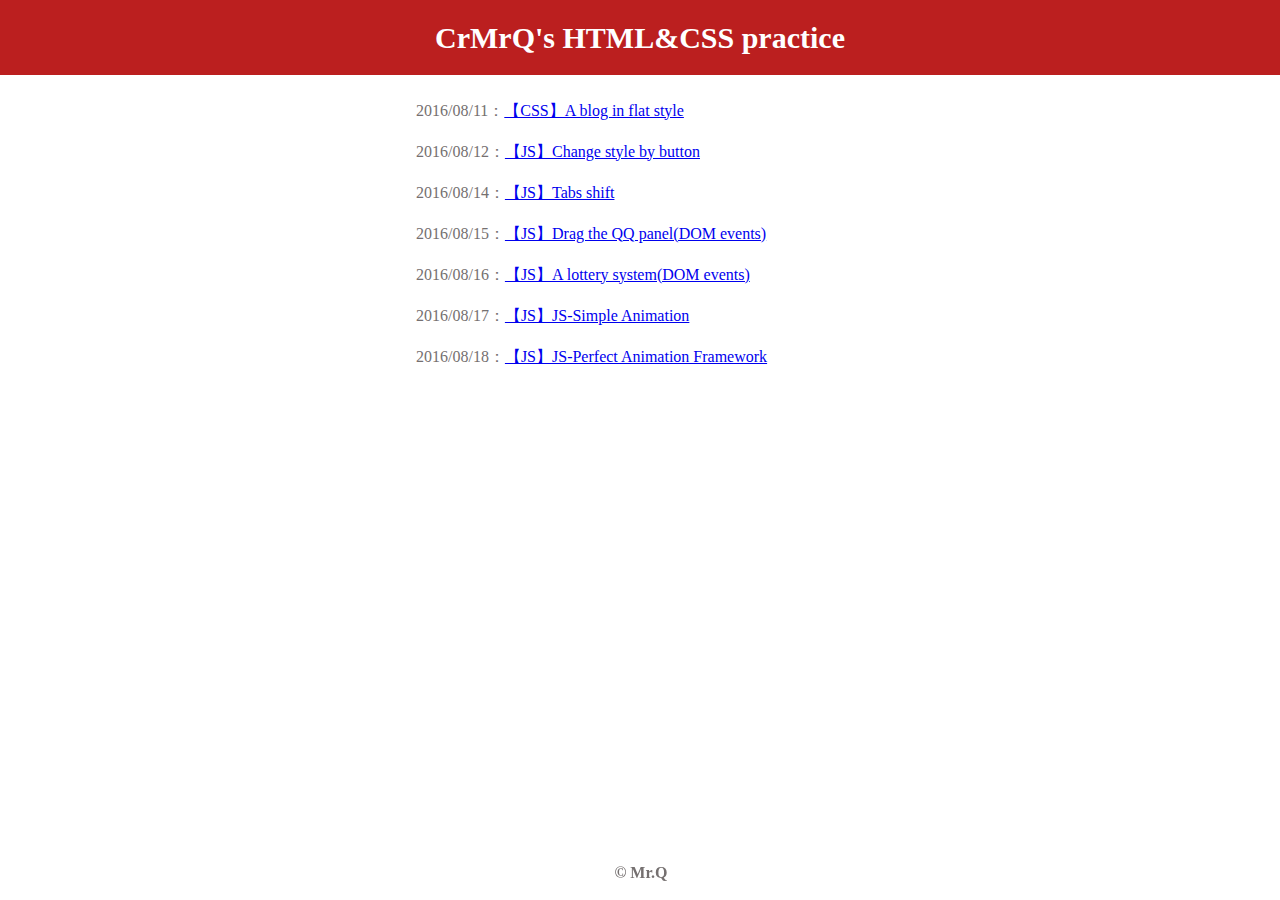
<file: index.html>
<!DOCTYPE html>
<html>
<head>
	<meta charset="UTF-8">
	<title>CrMrQ's HTML&CSS practice</title>
	<style type="text/css">
		*{
			padding: 0;
			margin: 0;
			font-family: "Microsoft Yahei";
		}

		header{
			text-align: center;
		    font-size: 30px;
		    color: #fff;
		    line-height: 2.5em;
		    font-weight: 600;
		    background: #bb1f1f;
		}

		#list{
			width: 35%;
			margin: 2% auto;
			overflow: hidden;
		}

		#list ul{
			list-style: none;
		}

		#list ul li{
			padding-bottom: 20px;
			color: #757070;
			text-align: left;
		}

		footer{
			position: fixed;
		    bottom: 2%;
		    left: 48%;
		    color: #757070;
		    font-weight: 700;
		}
	</style>
</head>
<body>
<header>CrMrQ's HTML&CSS practice</header>
<div id="list">
	<ul>
		<li>2016/08/11：<a href="blog_flat">【CSS】A blog in flat style</a></li>
		<li>2016/08/12：<a href="JS_ReSimpleTest">【JS】Change style by button</a></li>
		<li>2016/08/14：<a href="JS-Tabs-Shift">【JS】Tabs shift</a></li>
		<li>2016/08/15：<a href="DOM-MouseEvent-QQ-Panel-Drag">【JS】Drag the QQ panel(DOM events)</a></li>
		<li>2016/08/16：<a href="DOM-KeyboardEvnet-Lottery-System">【JS】A lottery system(DOM events)</a></li>
		<li>2016/08/17：<a href="JS-Animation">【JS】JS-Simple Animation</a></li>
		<li>2016/08/18：<a href="JS-Multi-Perfect-Animation">【JS】JS-Perfect Animation Framework</a></li>
	</ul>
</div>
<footer>&copy Mr.Q</footer>	
</body>
</html>
</file>
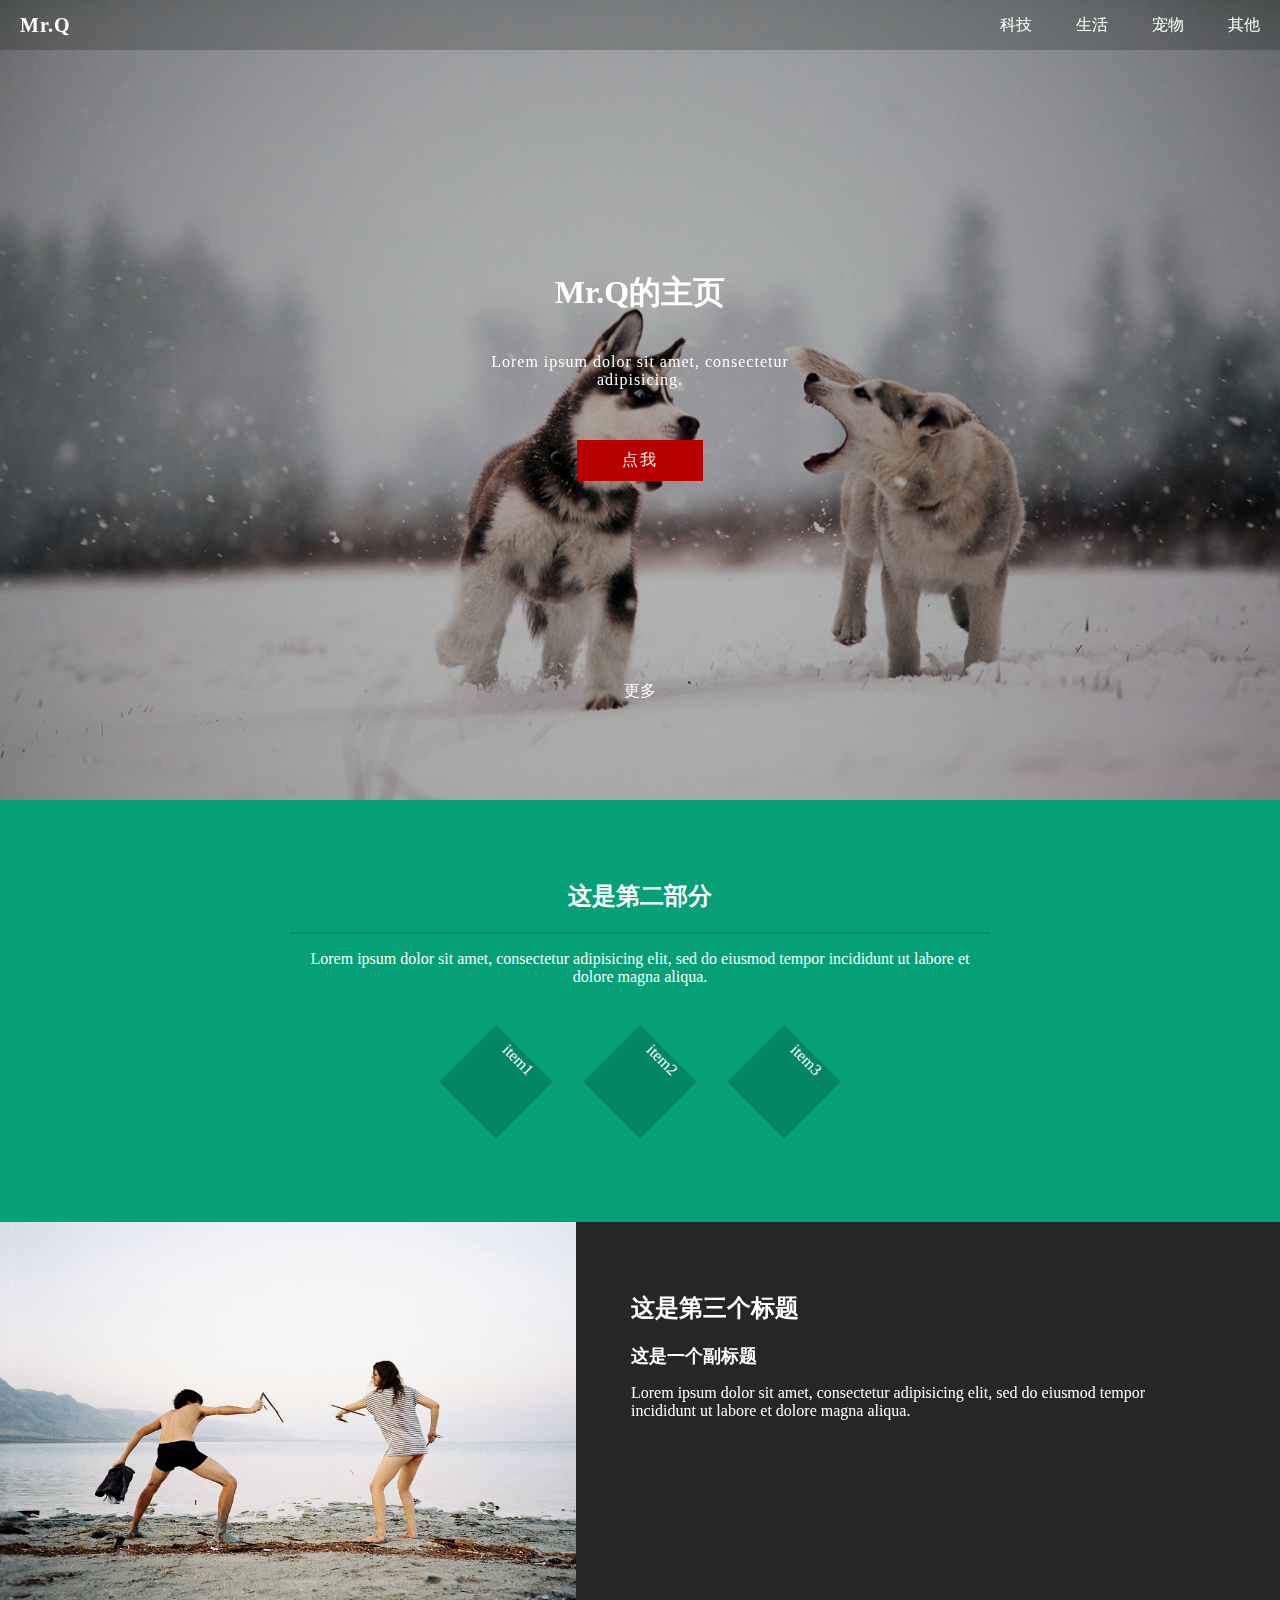
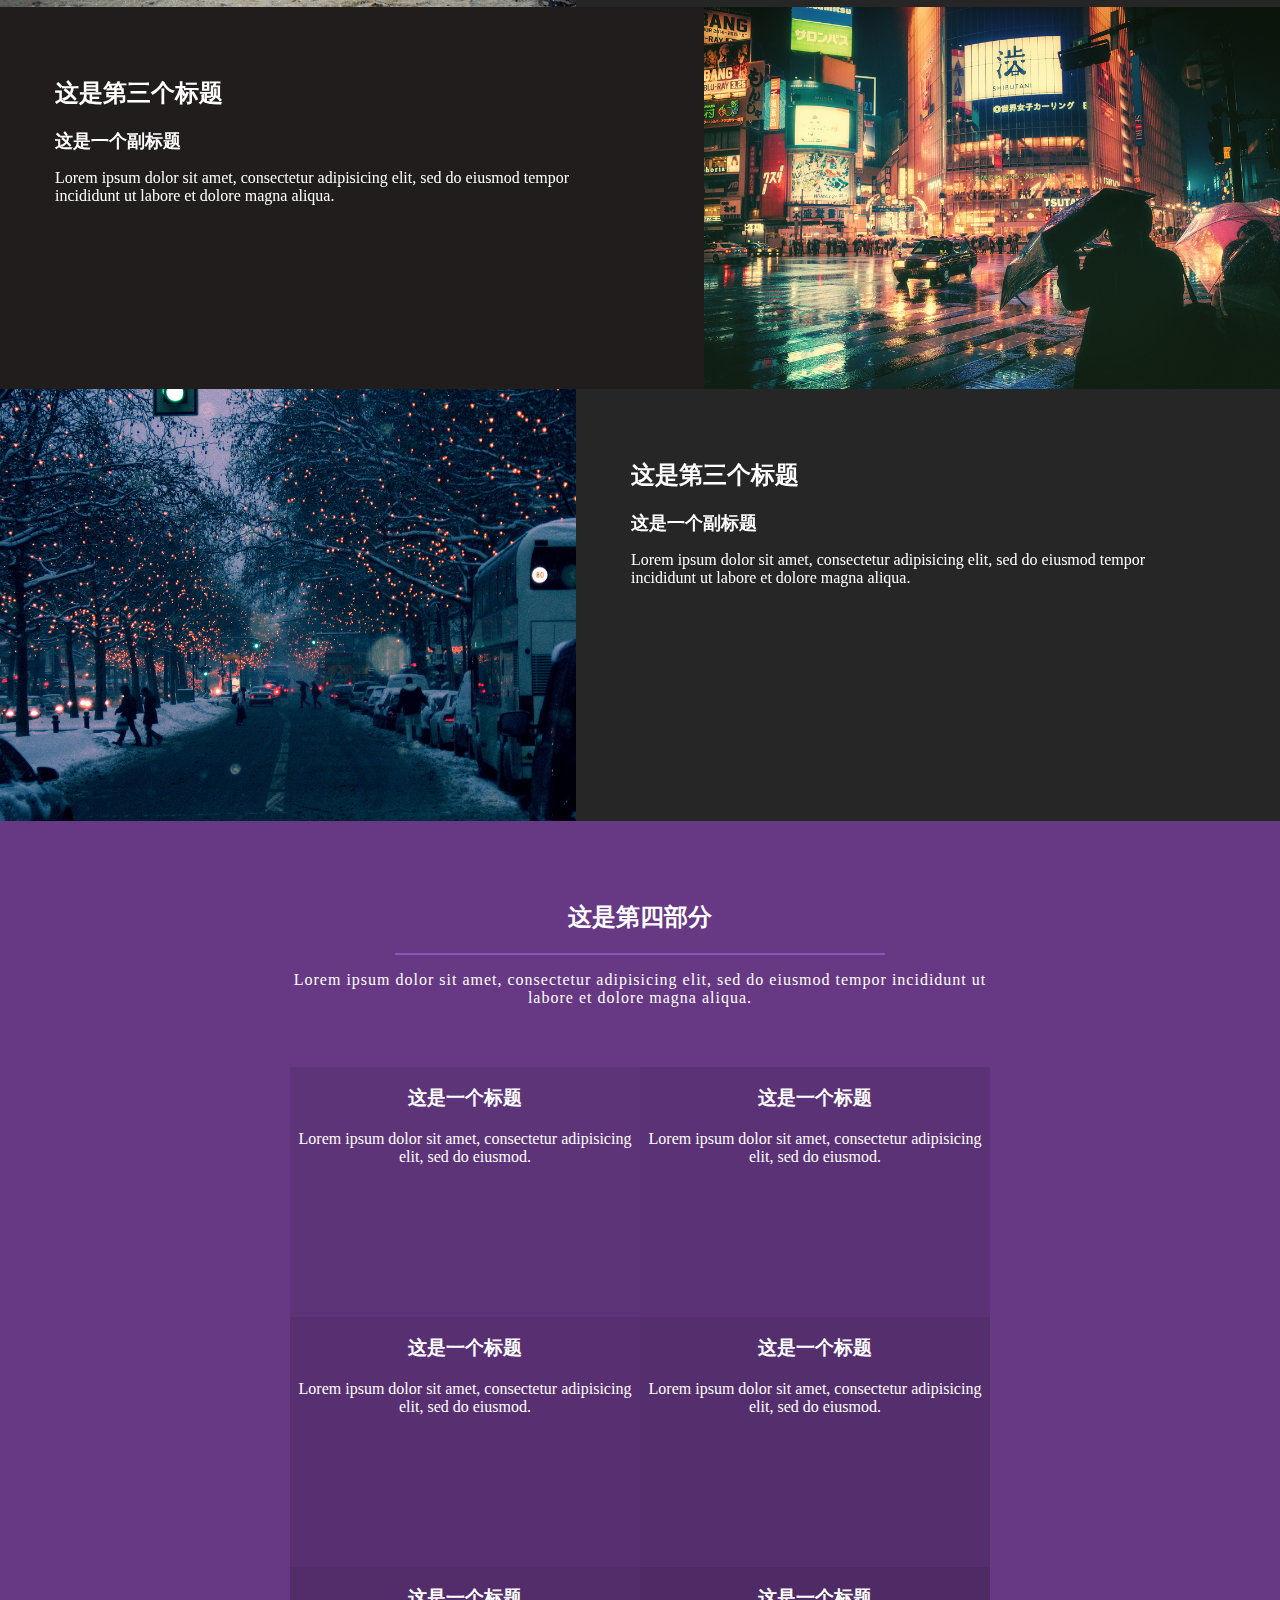
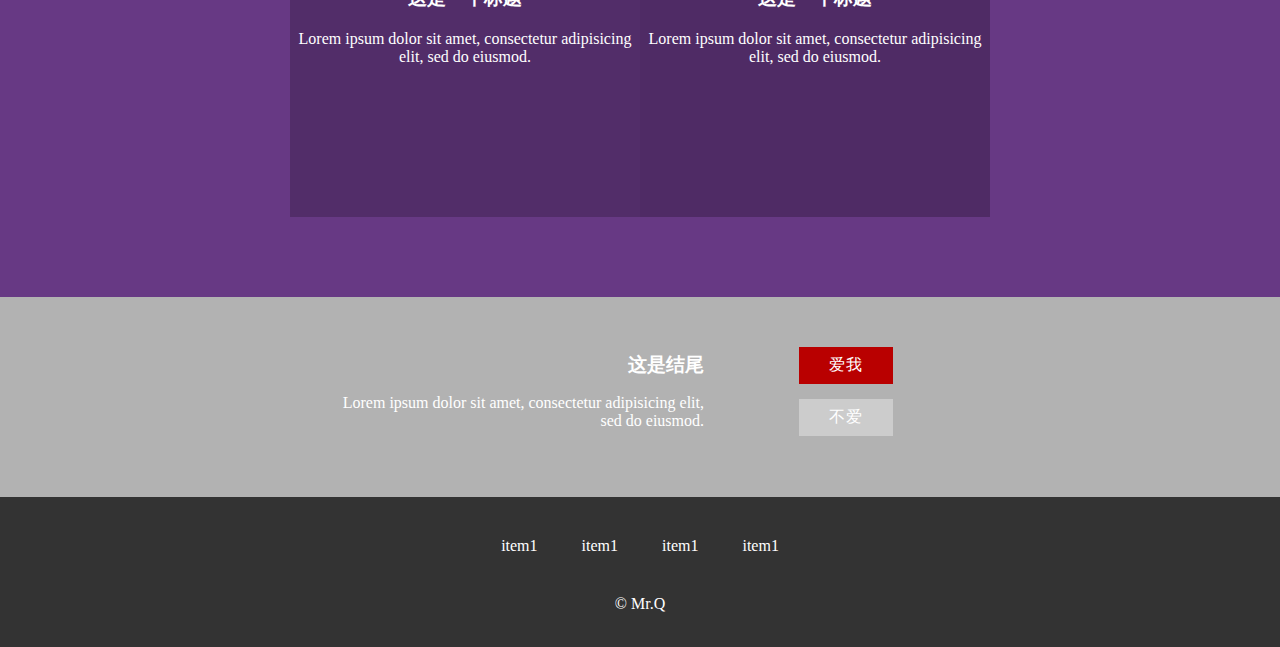
<file: blog_flat/index.html>
<!DOCTYPE html>
<html>
<head>
	<meta http-equiv="content-type" content="text/html; charset=utf-8">
	<title></title>
	<link rel="stylesheet" type="text/css" href="normalize.css">
	<link rel="stylesheet" type="text/css" href="Blog.css">
</head>
<body>
	<div class="main">
		<header> <!--页头开始-->
			<nav>
				<div class="logo"><a href="#">Mr.Q</a></div>
				<ul>
					<li><a href="#">科技</a></li>
					<li><a href="#">生活</a></li>
					<li><a href="#">宠物</a></li>
					<li><a href="#">其他</a></li>
				</ul>
			</nav>
			<div id="banner">
				<div class="inner">
					<h1>Mr.Q的主页</h1>
					<p class="inner-text">Lorem ipsum dolor sit amet, consectetur adipisicing.</p>
					<button>点我</button>
					<div class="get-more">
						更多
					</div>
				</div>
			</div>
		</header> <!--页头结束-->

		<div> <!--正文开始-->
			<section id="green">
				<div class="wrap">
					<div class="green-inner">
						<h2>这是第二部分</h2>
						<div class="hr"></div>
						<p>Lorem ipsum dolor sit amet, consectetur adipisicing elit, sed do eiusmod
						tempor incididunt ut labore et dolore magna aliqua.</p>
					</div>
					<div>
						<span class="green-icon">item1</span>
						<span class="green-icon">item2</span>
						<span class="green-icon">item3</span>
					</div>
				</div>
			</section>
			<section id="gray">
				<div class="article-pre">
					<div class="article-img">
						<img src="pic01.jpg" alt="">
					</div>
					<div class="article-text">
						<h2>这是第三个标题</h2>
						<div class="article-sub">这是一个副标题</div>
						<p>Lorem ipsum dolor sit amet, consectetur adipisicing elit, sed do eiusmod
						tempor incididunt ut labore et dolore magna aliqua.</p>
					</div>
				</div>
				<div class="article-pre">
					<div class="article-text">
						<h2>这是第三个标题</h2>
						<div class="article-sub">这是一个副标题</div>
						<p>Lorem ipsum dolor sit amet, consectetur adipisicing elit, sed do eiusmod
						tempor incididunt ut labore et dolore magna aliqua.</p>
					</div>
					<div class="article-img">
						<img src="pic02.jpg" alt="">
					</div>
				</div>
				<div class="article-pre">
					<div class="article-img">
						<img src="pic03.jpg" alt="">
					</div>
					<div class="article-text">
						<h2>这是第三个标题</h2>
						<div class="article-sub">这是一个副标题</div>
						<p>Lorem ipsum dolor sit amet, consectetur adipisicing elit, sed do eiusmod
						tempor incididunt ut labore et dolore magna aliqua.</p>
					</div>
				</div>
			</section>
			<section id="purple">
				<div class="pur-wrap">
					<div class="pur-article">
						<h2>这是第四部分</h2>
						<div class="hr"></div>
						<p>Lorem ipsum dolor sit amet, consectetur adipisicing elit, sed do eiusmod
						tempor incididunt ut labore et dolore magna aliqua.</p>
					</div>
					<div class="pur-card">
						<div class="card1">
							<h3>这是一个标题</h3>
							<p>Lorem ipsum dolor sit amet, consectetur adipisicing elit, sed do eiusmod.</p>
						</div>
						<div class="card2">
							<h3>这是一个标题</h3>
							<p>Lorem ipsum dolor sit amet, consectetur adipisicing elit, sed do eiusmod.</p>
						</div>
						<div class="card3">
							<h3>这是一个标题</h3>
							<p>Lorem ipsum dolor sit amet, consectetur adipisicing elit, sed do eiusmod.</p>
						</div>
						<div class="card4">
							<h3>这是一个标题</h3>
							<p>Lorem ipsum dolor sit amet, consectetur adipisicing elit, sed do eiusmod.</p>
						</div>
						<div class="card5">
							<h3>这是一个标题</h3>
							<p>Lorem ipsum dolor sit amet, consectetur adipisicing elit, sed do eiusmod.</p>
						</div>
						<div class="card6">
							<h3>这是一个标题</h3>
							<p>Lorem ipsum dolor sit amet, consectetur adipisicing elit, sed do eiusmod.</p>
						</div>
					</div>
				</div>
			</section>	
		</div> <!--正文结束-->

		<footer> <!--页脚开始-->
			<div class="other">
				<div class="other-inner">
					<h3>这是结尾</h3>
					<p>Lorem ipsum dolor sit amet, consectetur adipisicing elit, sed do eiusmod.</p>
				</div>
				<div class="other-button">
					<button class="btn-love">爱我</button>
					<button class="btn-hate">不爱</button>	
				</div>
			</div>
			<div class="footer-share">
				<ul class="share">
					<li>item1</li>
					<li>item1</li>
					<li>item1</li>
					<li>item1</li>
				</ul>
				<div class="right">
					&copy Mr.Q
				</div>
			</div>
		</footer> <!--页脚结束-->
	</div>
</body>
</html>
</file>
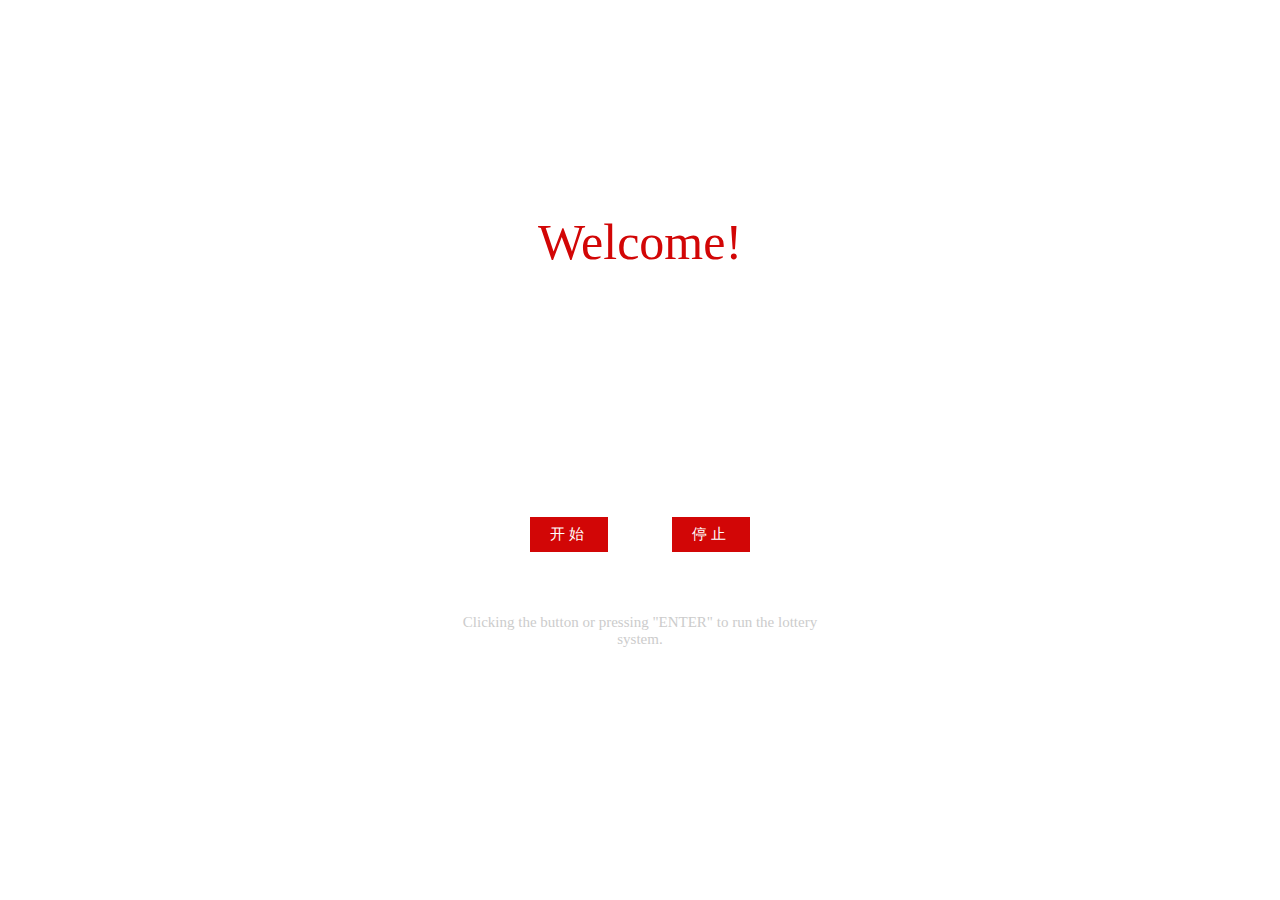
<file: DOM-KeyboardEvnet-Lottery-System/index.html>
<!DOCTYPE html>
<html>
<head>
	<meta charset="UTF-8">
	<title>KeyboardEvent(Lottery System)</title>
	<link rel="stylesheet" type="text/css" href="Lottery System.css">
	<script type="text/javascript" src="Lottery System.js"></script>
</head>
<body>
<div id="title">Welcome!</div>
<div id="btn">
	<button id="start">开始</button>
	<button id="stop">停止</button>
</div>
<div id="other">Clicking the button or pressing "ENTER" to run the lottery system.</div>
</body>
</html>
</file>
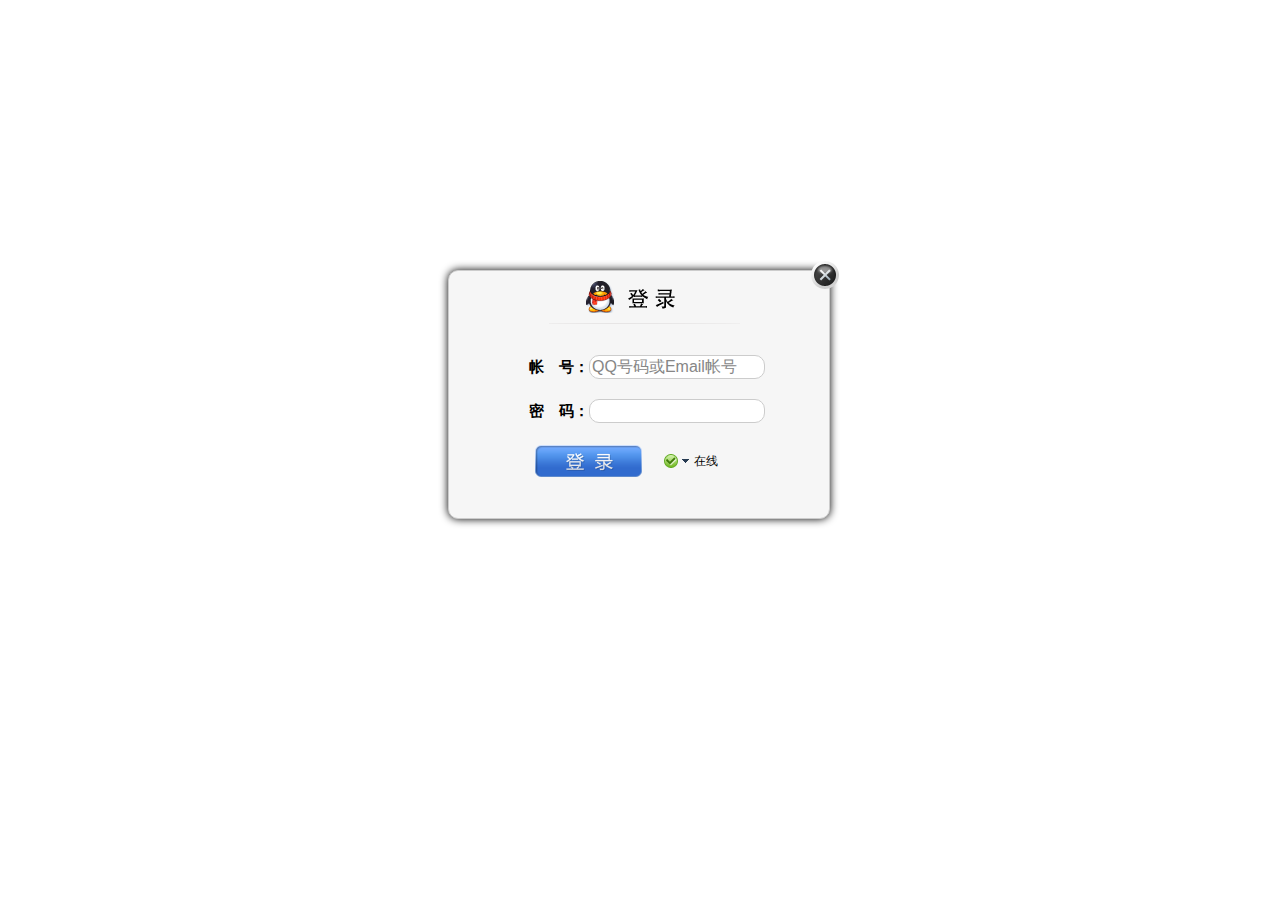
<file: DOM-MouseEvent-QQ-Panel-Drag/index.html>
<!DOCTYPE html>
<html xmlns="http://www.w3.org/1999/xhtml">
<head>
    <title>QQ Panel Drag Effect</title>
    <link href="main.css" rel="stylesheet" />
    <script src="QQ Panel.js"></script>
</head>
<body>
    <div class="loginPanel" id="loginPanel">
         <div style="position: relative; z-index: 1;">
            <div class="ui_boxyClose" id="ui_boxyClose"></div>
        </div>
        <div class="login_logo_webqq"></div>
 

        <div class="inputs">
            <div class="sign-input"><span>



            帐　号：</span><span><input autocomplete="on" name="u" id="u" type="text" style="ime-mode: disabled" class="input01" tabindex="1" value="QQ号码或Email帐号" onFocus="if (value =='QQ号码或Email帐号'){value =''}" onBlur="if (value ==''){value='QQ号码或Email帐号';}" /></span></div>
            <div class="sign-input"><span>密　码：</span><span><input name="p" id="p" maxlength="16" type="password" class="input01" tabindex="2" /></span></div>
        </div>

        <div class="bottomDiv">
            <div class="btn" style="float: left"></div>
            <div>
                <div id="loginState" class="login-state-trigger login-state-trigger2 login-state" title="选择在线状态">
                    <div id="loginStateShow" class="login-state-show online">状态</div>
                    <div class="login-state-down">下</div>
                    <div class="login-state-txt" id="login2qq_state_txt">在线</div>
                   <ul id="loginStatePanel" class="statePanel login-state" style="display: none">
                    <li id="online" class="statePanel_li">
                        <div class="stateSelect_icon online"></div>
                        <div class="stateSelect_text">我在线上</div>
                    </li>
                    <li id="callme" class="statePanel_li">
                        <div class="stateSelect_icon callme"></div>
                        <div class="stateSelect_text">Q我吧</div>
                    </li>
                    <li id="away" class="statePanel_li">
                        <div class="stateSelect_icon away"></div>
                        <div class="stateSelect_text">离开</div>
                    </li>
                    <li id="busy" class="statePanel_li">
                        <div class="stateSelect_icon busy"></div>
                        <div class="stateSelect_text">忙碌</div>
                    </li>
                    <li id="silent" class="statePanel_li">
                        <div class="stateSelect_icon silent"></div>
                        <div class="stateSelect_text">请勿打扰</div>
                    </li>
                    <li id="hidden" class="statePanel_li">
                        <div class="stateSelect_icon hidden"></div>
                        <div class="stateSelect_text">隐身</div>
                    </li>
                </ul>
                </div>

            </div>


        </div>

    </div>


</body>
</html>
</file>
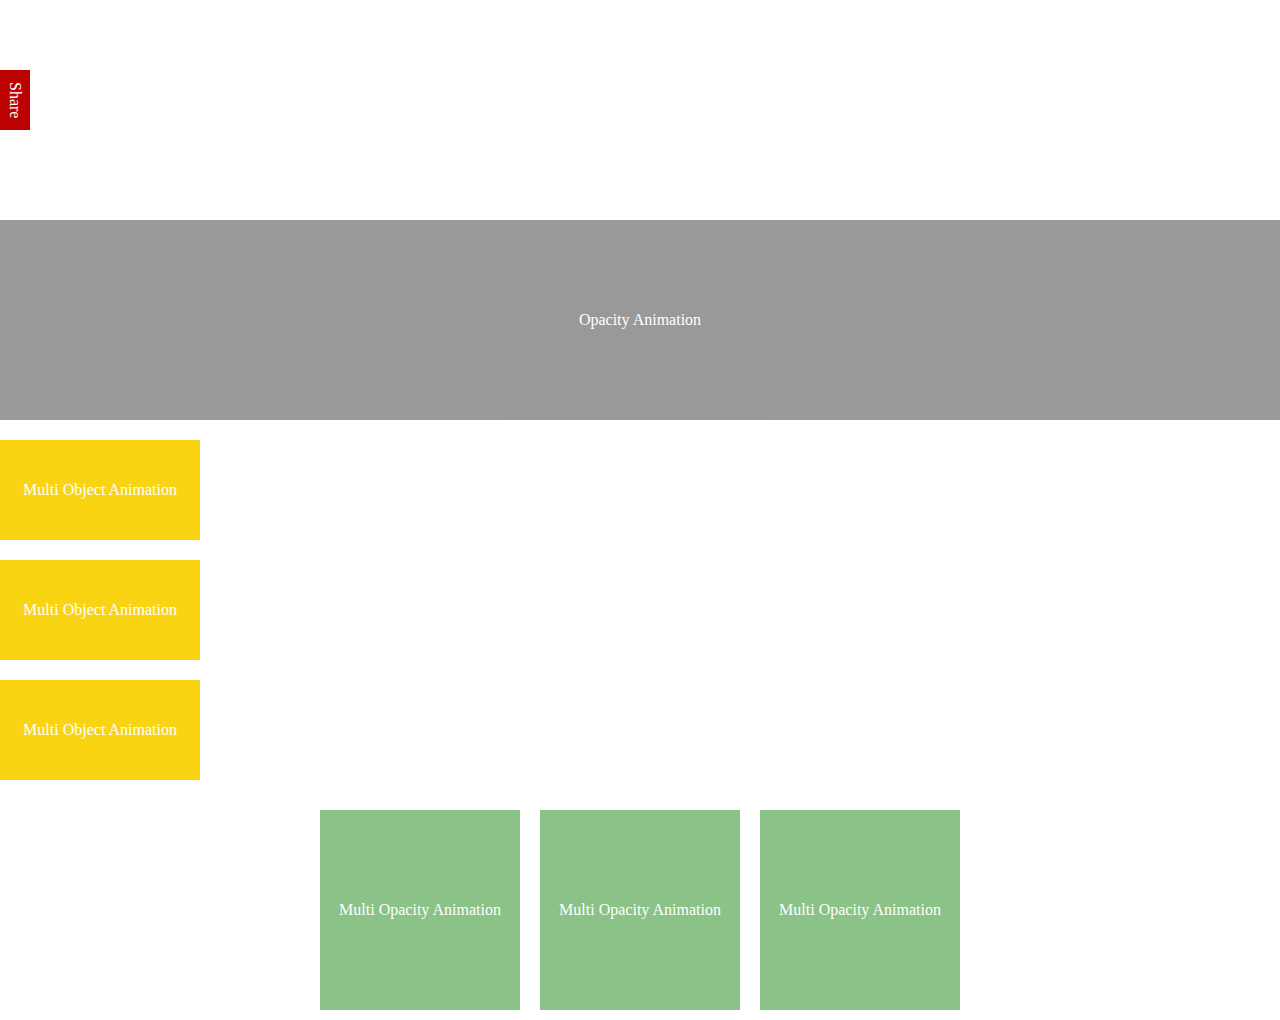
<file: JS-Animation/index.html>
<!DOCTYPE html>
<html>
<head>
	<meta charset="UTF-8">
	<title>JS Animation</title>
	<link rel="stylesheet" type="text/css" href="JS Animation.css">
</head>
<body>
	<div id="speed">
		Speed Animation
		<span id="share">Share</span>
	</div>
	<script type="text/javascript" src="JS Animation.js"></script>

	<div id="opacity">
		Opacity Animation
	</div>

	<div id="multi1" class="multiSpeed">Multi Object Animation</div>
	<div id="multi2" class="multiSpeed">Multi Object Animation</div>
	<div id="multi3" class="multiSpeed">Multi Object Animation</div>

	<div id="multiSquar">
		<div id="multiSquar1" class="multiOpacity">Multi Opacity Animation</div>
		<div id="multiSquar2" class="multiOpacity">Multi Opacity Animation</div>
		<div id="multiSquar3" class="multiOpacity">Multi Opacity Animation</div>
	</div>
</body>
</html>
</file>
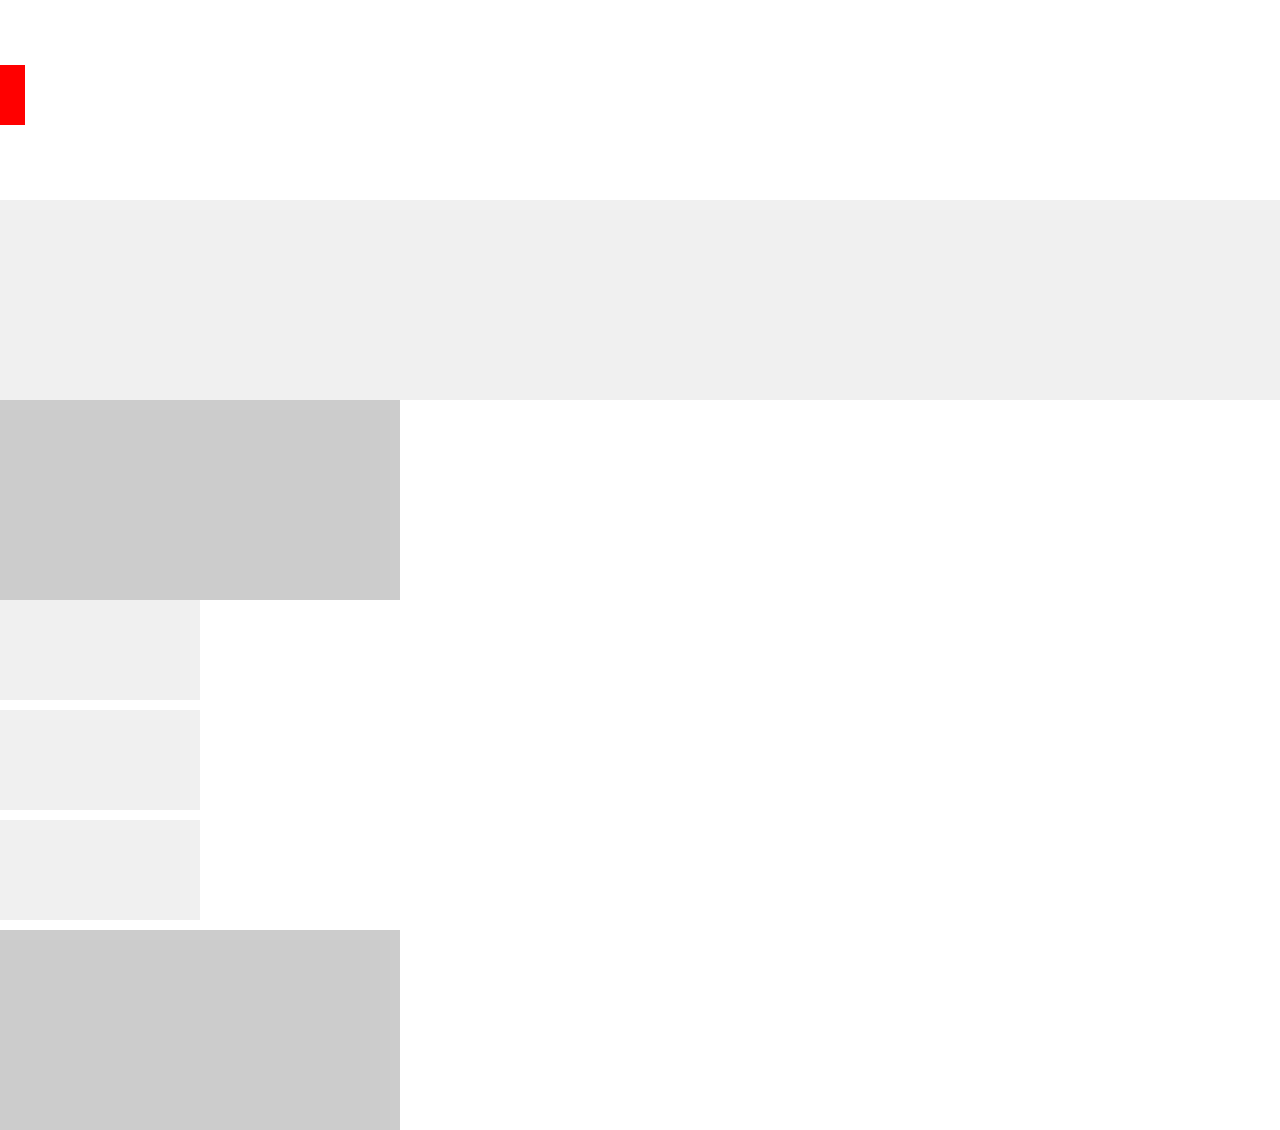
<file: JS-Multi-Perfect-Animation/index.html>
<!DOCTYPE html>
<html lang="en">
<head>
	<meta charset="UTF-8">
	<title>JS Multi Object Perfect Animation Framework</title>
	<link rel="stylesheet" type="text/css" href="JS Perfect Animation.css">
	<script type="text/javascript" src="JS Perfect Animation.js"></script>
	<script type="text/javascript" src="move.js"></script>
</head>
<body>
<div id="obj"><span id="share"></span></div>

<div id="opa"></div>

<div id="mul"></div>

<ul>
	<li></li>
	<li></li>
	<li></li>
</ul>

<div id="perfect"></div>

</body>
</html>
</file>
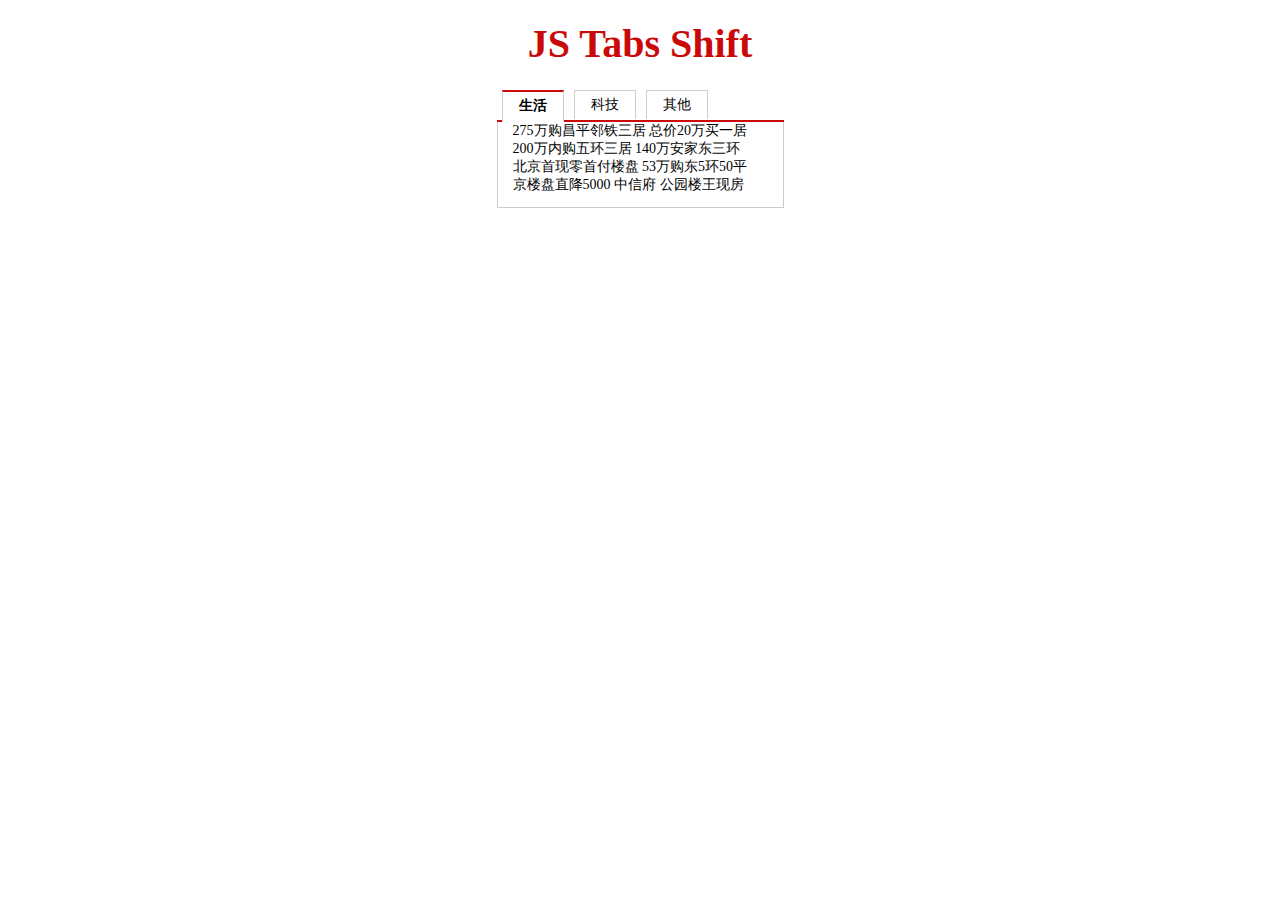
<file: JS-Tabs-Shift/index.html>
<!DOCTYPE html>
<html>
<head>
	<meta charset="UTF-8">
	<title>JS Tabs Shift</title>
	<!-- <link rel="stylesheet" type="text/css" href="normalize.css"> -->
	<link rel="stylesheet" type="text/css" href="JS Tabs Shift.css">
	<script src="JS Tabs Shift.js"></script>
</head>
<body>
<div id="title">
	<h1>JS Tabs Shift</h1>
</div>
<div id="Tabs">
	<ul id="ulist">
		<li class="on">生活</li>
		<li>科技</li>
		<li>其他</li>
	</ul>
	<div>
		275万购昌平邻铁三居 总价20万买一居<br />
        200万内购五环三居 140万安家东三环<br />
        北京首现零首付楼盘 53万购东5环50平<br />
        京楼盘直降5000 中信府 公园楼王现房<br />
	</div>
	<div class="hide">
		40平出租屋大改造 美少女的混搭小窝<br />
        经典清新简欧爱家 90平老房焕发新生<br />
        新中式的酷色温情 66平撞色活泼家居<br />
        瓷砖就像选好老婆 卫生间烟道的设计<br />
	</div>
	<div class="hide">
		通州豪华3居260万 二环稀缺2居250w甩<br />
        西3环通透2居290万 130万2居限量抢购<br />
        黄城根小学学区仅260万 121平70万抛!<br />
        独家别墅280万 苏州桥2居优惠价248万<br />
	</div>
</div>
</body>
</html>
</file>
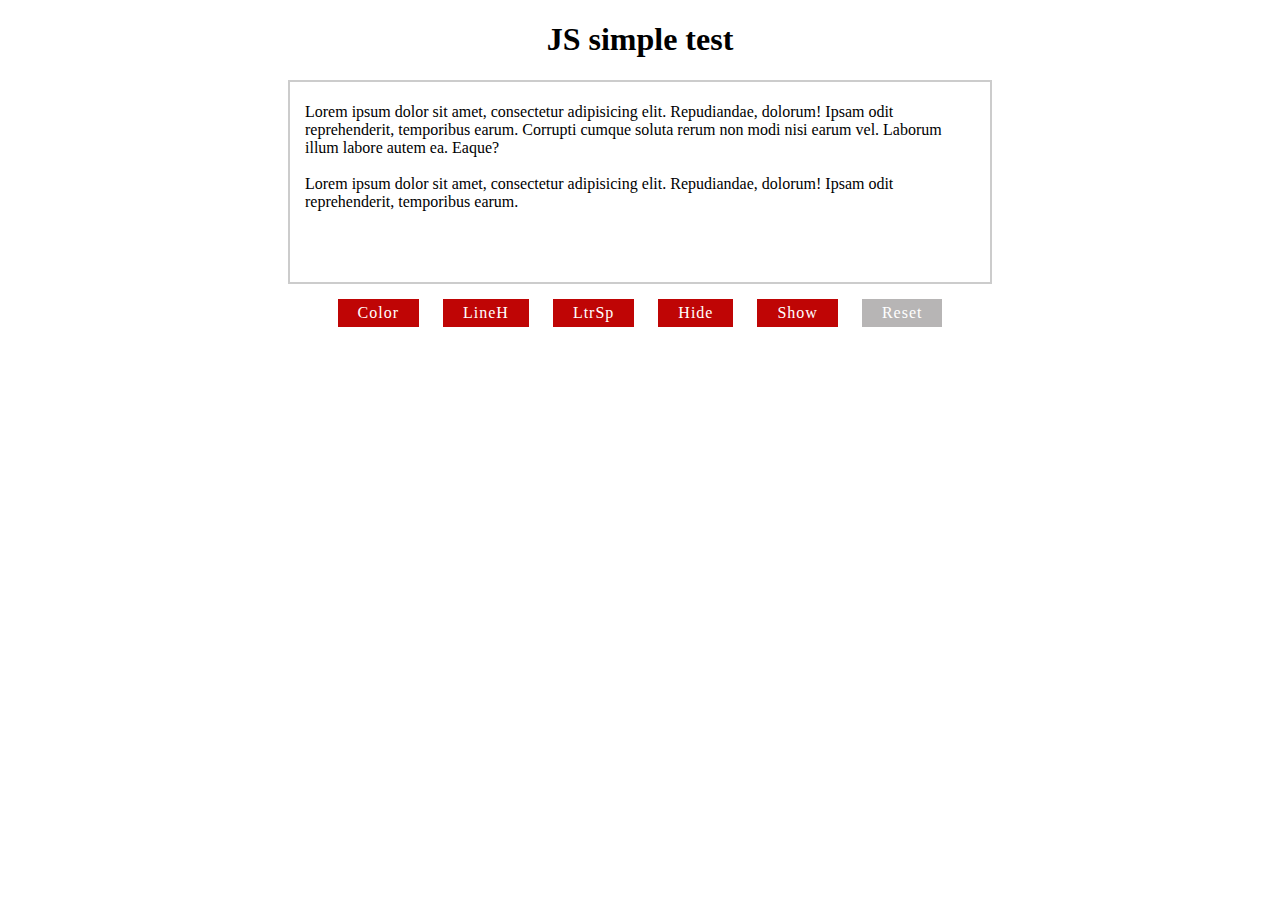
<file: JS_ReSimpleTest/index.html>
<!DOCTYPE html>
<html lang="en">
<head>
	<meta charset="UTF-8">
	<title>Restudy JS</title>
	<!-- <link rel="stylesheet" type="text/css" href="normalize.css"> -->
	<link rel="stylesheet" type="text/css" href="ChangeStyle.css">
	<script type="text/javascript">
		function Color(){
			var inner = document.getElementById("inner");
			inner.style.color="#0db779";
		}
		function LineH(){
			var inner = document.getElementById("content");
			// 块状元素才有行高的概念
			inner.style.lineHeight=1.7;
		}
		function LtrSp(){
			var inner = document.getElementById("inner");
			inner.style.letterSpacing="1px";
		}
		function Hide(){
			var inner = document.getElementById("inner");
			inner.style.display="none";
		}
		function Show(){
			var inner = document.getElementById("inner");
			inner.style.display="block";
		}
		function Reset(){
			var inner = document.getElementById("inner");
			inner.style.color="#000";
			inner.style.lineHeight=1;
			inner.style.letterSpacing="0px";
			inner.style.display="block";
		}
	</script>
</head>
<body>
	<h1 style="text-align:center">JS simple test</h1>
	<div id="content">
		<p id="inner">Lorem ipsum dolor sit amet, consectetur adipisicing elit. Repudiandae, dolorum! Ipsam odit reprehenderit, temporibus earum. Corrupti cumque soluta rerum non modi nisi earum vel. Laborum illum labore autem ea. Eaque?
		<br /><br />
		Lorem ipsum dolor sit amet, consectetur adipisicing elit. Repudiandae, dolorum! Ipsam odit reprehenderit, temporibus earum.</p>
	</div>
	<div id="btn">
		<button id="Color" onclick="Color()">Color</button>
		<button id="LineH" onclick="LineH()">LineH</button>
		<button id="LtrSp" onclick="LtrSp()">LtrSp</button>
		<button id="Hide" onclick="Hide()">Hide</button>
		<button id="Show" onclick="Show()">Show</button>
		<button id="Reset" onclick="Reset()">Reset</button>
	</div>
</body>
</html>
</file>
<file: blog_flat/Blog.css>
*{
	font-family: "Microsoft Yahei";
}

.main{
	background: #ccc url(banner.jpg);
	background-repeat: none;
	background-attachment: fixed;
	background-size: cover; 
	background-position: center;
}

nav{
	width: 100%;
	height: 50px;
	background-color: rgba(0,0,0,0.2);
	position: fixed;

}

#banner{
	height: 800px;
	background-color: rgba(0,0,0,0.3);
}

nav a{
	text-decoration: none;
	display: inline-block;
	color: #fff;
}

nav ul{
	list-style: none;
	line-height: 50px;
	margin: 0;
	float: right;
}

nav ul li{
	display: inline-block;
	line-height: 50px;
	padding:0 20px;
}

nav .logo{
	display: inline-block;
	line-height: 50px;
	float: left;
	margin-left: 20px;
	font-size: 20px;
	font-weight: 700;
	letter-spacing: 1px;
}

#banner .inner{
	max-width: 300px;
	text-align: center;
	margin: 0 auto;
	position: relative;
	/*top，left，bottom，right等属性，
	在static的情况下是无效的，
	要使用，必须把position设置为其他三个值之一。*/
	top:250px;
	color: #fff;
}

h1,h2{
	display: inline-block; 
	/*撑起来之后才能设置margin*/
	margin：0;
}

#banner .inner .inner-text{
	/*line-height: 30px;*/
	letter-spacing: 1px;
}

#banner .inner button{
	border: none;
	background-color: #b90000;
	color: #eee;
	padding: 10px 45px;
	margin-top: 35px;
	letter-spacing: 2px;
}

#banner .inner .get-more{
	margin-top: 200px;
}

#green{
	text-align: center;
	color: #fff;
	background: #05a076;
}

#green .wrap{
	max-width: 700px;
	margin: 0 auto;
}

#green .wrap .hr{
	height: 2px;
	width: 100%;
	background: #038662;
}

#green .wrap .green-inner{
	padding-top: 60px;
}

#green .wrap .green-icon{
	display:inline-block;
	/*行内元素才可设置高度和宽度*/
	width: 80px;
	height: 80px;
	background: #058663;
	transform: rotate(45deg);
	margin: 40px 30px;
	margin-bottom: 100px;
}

#gray .article-pre{
	background: #211d1d;
	color: #fff;
	font-size: 0;
}

#gray .article-pre:nth-child(odd){
	background-color: rgba(0,0,0,0.85);
}

#gray .article-pre > div{
	float:left;
}

#gray .article-pre:after{
	/*用于解决，
	浮动后父元素样式消失的问题*/
	content: '';
	clear: both;
	display: block;
}

#gray .article-img{
	width:45%;
}

#gray .article-img img{
	width:100%;
	/*设置完图片容器须再设置图片宽度，
	不然图片会溢出，宽度不起作用*/
}

#gray .article-text{
	position:relative;
	width: 55%;
	left: 55px;
	top: 50px;
}

#gray .article-text h2{
	font-size: 24px;
}

#gray .article-text p{
	font-size: 16px;
	max-width: 80%;
}

#gray .article-text .article-sub{
	font-size: 18px;
	font-weight: 700;
}

#purple{
	background: #673984;
	color: #fff;
}

#purple .pur-wrap{
	max-width: 700px;
	margin: 0 auto;
	text-align: center;
}

#purple .pur-wrap .pur-article h2{
	margin-top:80px;
}

#purple .pur-wrap .hr{
	height: 2px;
	width: 70%;
	background: #8a54b9;
	margin: 0 auto;
}

#purple .pur-wrap .pur-article p{
	letter-spacing: 1px;
}

#purple .pur-wrap .pur-card{
	margin-top: 60px;
    padding-bottom: 80px;
}

#purple .pur-wrap .pur-card:after{
	content: '';
	display: block;
	clear: both;
}

#purple .pur-wrap .pur-card  div{
	width:50%;
	float: left;
	min-height: 250px;
	background-color: #612b84;
}

#purple .pur-wrap .pur-card .card1{
	background-color: rgba(0,0,0,0.08);
}

#purple .pur-wrap .pur-card .card2{
	background-color: rgba(0,0,0,0.11);
}

#purple .pur-wrap .pur-card .card3{
	background-color: rgba(0,0,0,0.14);
}

#purple .pur-wrap .pur-card .card4{
	background-color: rgba(0,0,0,0.17);
}

#purple .pur-wrap .pur-card .card5{
	background-color: rgba(0,0,0,0.2);
}

#purple .pur-wrap .pur-card .card6{
	background-color: rgba(0,0,0,0.23);
}

footer{
	color: #fff;
	text-align: center;
	background-color: rgba(0,0,0,0.3);
}

footer .other{
	height: 200px;
	margin: 0 auto;
	width: 50%;
}

footer .other h3{
	margin: 0;
}

footer .other .other-inner{
	max-width: 60%;
	float: left;
	margin-top: 55px;
	text-align: right;
}

footer .other .other-button{
	max-width: 40%;
	float: left;
	margin: 35px;
	margin-left: 80px;
}

footer .other .other-button button{
	display: block;
    padding: 8px 30px;
    margin: 15px;
    border: none;
    color: #fff;
    letter-spacing: 1px;
}

footer .other .other-button .btn-love{
	background: #b90000;
}

footer .other .other-button .btn-hate{
	background: #ccc;
}

footer .footer-share{
	background: #333;
	height: 150px;
}

footer .footer-share .share{
	display: block;
	list-style: none;
	margin: 0;
	padding: 0;
}

footer .footer-share .share li{
	display: inline-block;
	padding: 40px 20px;
}
</file>
<file: DOM-KeyboardEvnet-Lottery-System/Lottery System.css>
*{
	padding: 0;
	margin: 0;
	font-family: "Microsoft Yahei";
}

#title{
    width: 500px;
    height: 100px;
    line-height: 100px;
    margin: 15% auto;
    font-size: 50px;
    text-align: center;
    color: #d20606;
}

#btn{
	width: 30%;
	height: 100px;
	line-height:100px;
	margin: 0 auto;
	text-align: center;
}

#btn button{
    border: none;
    padding: 8px 20px;
    background: #d20606;
    letter-spacing: 4px;
    font-size: 15px;
    color: #fff;
    margin: 5px 30px;
}

#other{
    width: 30%;
    height: 50px;
    margin: 30px auto;
    font-size: 15px;
    text-align: center;
    color: #ccc;
}
</file>
<file: DOM-MouseEvent-QQ-Panel-Drag/main.css>
.loginPanel {
            width: 380px;
            height: 247px;
            left: 35%; /*400*/
            top: 30%; /*120*/
            position: absolute;
            border: 1px solid #ccc;
            background: #f6f6f6;
            -moz-border-radius: 10px;
            -webkit-border-radius: 10px;
            border-radius: 10px;
            -moz-box-shadow: 0 0 8px #000;
            -webkit-box-shadow: 0 0 8px #000;
            box-shadow: 0 0 8px #000;
        }


        .login_logo_webqq {
            background: url('img/login_window_logo.png') no-repeat -210px -0px;
            margin-left: 100px;
            margin-top: 10px;
            width: 200px;
            height: 44px;
            cursor: move;
            /*定义某一位置的光标形状，如help、wait*/
        }


        .inputs {
            font: bold 15px arial;
            margin-left: 80px;
            margin-top: 30px;
        }

            .inputs .sign-input {
                padding-bottom: 20px;
            }

                .inputs .sign-input input {
                    width: 170px;
                    border: 1px #ccc solid;
                    color: #868686;
                    font-size: 16px;
                    padding: 2px;
                    -moz-border-radius: 10px;
                    -webkit-border-radius: 10px;
                    -khtml-border-radius: 10px;
                    -border-radius: 10px;
                    outline: none;
                }

        .btn {
            background: url("img/login_btn.png") no-repeat -111px 0;
            width: 111px;
            height: 36px;
            border: 0;
            text-align: center;
            line-height: 20px;
            color: #0C4E7C;
            cursor: pointer;
            margin-left: 14px;
        }


        .login-state-trigger {
            cursor: pointer;
            display: block;
            float: left;
            height: 16px;
            overflow: hidden;
            width: 120px;
            margin: 4px 0 0 0;
        }

        .login-state-trigger2 {
            margin: 10px 0 0 20px;
        }

        .login-state-down {
            background: url("img/ptlogin.png") no-repeat scroll 0 -22px transparent;
            float: left;
            height: 6px;
            margin-top: 5px;
            overflow: hidden;
            text-indent: -999em;
            width: 7px;
        }

        .login-state-show {
            float: left;
            height: 14px;
            overflow: hidden;
            text-indent: -999em;
            width: 14px;
            margin: 1px 4px 0 0;
        }

        .login-state-txt {
            float: left;
            margin-left: 5px;
            font-size: 12px;
            >line-height:18px!important;
        }

        .login-state .callme {
            background: url("img/ptlogin.png") -72px 0 no-repeat;
        }

        .login-state .online {
            background: url("img/ptlogin.png") 0 0 no-repeat;
        }

        .login-state .away {
            background: url("img/ptlogin.png") -18px 0 no-repeat;
        }

        .login-state .busy {
            background: url("img/ptlogin.png") -36px 0 no-repeat;
        }

        .login-state .silent {
            background: url("img/ptlogin.png") -108px 0 no-repeat;
        }

        .login-state .hidden {
            background: url("img/ptlogin.png") -54px 0 no-repeat;
        }

        .statePanel {
            display: none;
            position: absolute;
            right: 68px;
            top: 180px;
            z-index: 10;
            margin: 0;
            border-width: 1px;
            border-style: solid;
            border-color: #ccc #6a6a6a #666 #cdcdcd;
            padding: 0;
            width: 100px;
            height: 133px;
            overflow: hidden;
            background: white;
            font-size: 12px;
            line-height: 1.5;
        }

            .statePanel .statePanel_li {
                display: block;
                float: left;
                margin: 0;
                padding: 3px 0;
                width: 100px;
                height: 16px;
                line-height: 16px;
                overflow: hidden;
                zoom: 1;
                cursor: pointer;
            }

        .stateSelect_icon {
            float: left;
            margin: 2px 0 0 5px;
            width: 14px;
            height: 14px;
            overflow: hidden;
        }

        .stateSelect_text {
            margin: 0 0 0 22px;
        }

        .bottomDiv {
            margin-left: 70px;
        }

        .ui_boxyClose{width:28px;height:28px;position:absolute;top:-10px;right:-10px;cursor:pointer;background:url('img/boxy_btn.png') no-repeat;z-index:1}.ie6_0 .ui_boxyClose{background:0;filter:progid:DXImageTransform.Microsoft.AlphaImageLoader(src='boxy_btn.png',sizingMethod='scale')}  }
  }
</file>
<file: JS-Animation/JS Animation.css>
*{
	padding: 0;
	margin: 0;
	font: 16px "Microsoft Yahei";
	color: #fff;
}

#speed{
	width: 200px;
	height: 200px;
	line-height: 200px;
	text-align: center;
	background: #fb6b6b;
	position: relative;
	left: -200px;
}

#speed #share{
    position: absolute;
    width: 30px;
    height: 60px;
    line-height: 30px;
    background: #bb0101;
    left: 200px;
    top: 70px;
    text-align: center;
    writing-mode:tb-rl;
}

#opacity{
	height: 200px;
	background: #363636;
	line-height: 200px;
	text-align: center;
	opacity:0.5;
	margin-top: 20px;
}

.multiSpeed{
    width: 200px;
    height: 100px;
    line-height: 100px;
    text-align: center;
    background: #f9d413;
    margin-top: 20px;
}

#multiSquar{
    width: 660px;
    height: 220px;
    margin: 0 auto;
    margin-top: 20px;
}

.multiOpacity{
    width: 200px;
    height: 200px;
    line-height: 200px;
    text-align: center;
    background: #188611;
    margin: 10px;
    float: left;
    opacity: 0.5;
}
</file>
<file: JS-Multi-Perfect-Animation/JS Perfect Animation.css>
*{
	margin: 0;
	padding: 0;
}
#obj{
	width: 200px;
	height: 200px;
	position: relative;
	background: #ccc;
	left: -200px;
}

#obj #share{
	position: absolute;
	width: 25px;
	height: 60px;
	left: 200px;
	top: 65px;
	background: red;
}

#opa{
	height: 200px;
	background: #ccc;
	opacity: 0.3;
	filter: alpha(opacity:30);  /*IE*/
	opacity: 0.3;  /*其他*/
}

li{
	width: 200px;
	height: 100px;
	background: #ccc;
	margin-bottom:10px;
	filter: alpha(opacity:30);
	opacity: 0.3;
}

#mul{
	width: 400px;
	height: 200px;
	background: #ccc;
}

#perfect{
	width: 400px;
	height: 200px;
	background: #ccc;
	opacity: 1;
	filter: alpha(opacity:100);
}
</file>
<file: JS-Tabs-Shift/JS Tabs Shift.css>
*{
	margin: 0;
	padding: 0;
	font:14px "Microsoft Yahei";
}

#title{
	height: 50px;
	line-height: 50px;
	margin: 20px;
}

#title h1{
	font-size:40px;
	font-weight: 700;
	color: #ca0909;
	text-align: center;
}

#Tabs{
	width: 287px;
	margin: 0px auto;
}

.hide{
	display: none;
}

#Tabs ul{
	list-style:none;
	height:30px;
	width: 287px;
	/*不为ul设置height，可能撑不起li*/
	line-height:30px;
	border-bottom:2px solid #ca0909;
}

#Tabs ul li{
	height: 28px;
	line-height: 28px;
	/*height与line-height一致时
	  文字上下居中*/
	width: 60px;
	display: inline-block;
	float: left;
	margin: 0 5px;
	text-align: center;
	border:1px solid #ccc;
	border-bottom:none;
}

#Tabs ul li.move{
	background: #e4e3e3;
}

#Tabs ul li.on{
	/*li与.on在同一级，无须加空格*/
	border-top: 2px solid #ca0909;
	border-bottom: 2px solid #fff;
	font-weight: 700;
}

#Tabs div{
	border: 1px #ccc solid;
	border-top: none;
    width: 270px;
    height: 85px;
    padding-left: 15px;
}
</file>
<file: JS_ReSimpleTest/ChangeStyle.css>
*{
	font-family: "Microsoft Yahei";
	text-align: center;
}

#content{
	margin:0 auto;
	border: #ccc solid 2px;
	/*添加边框属性有3个参数*/
	width: 700px;
	height: 200px;
}

p{
	padding: 5px 15px;
	text-align: left;
}

#btn{
	width: 700px;
	height:50px;
	margin: 0 auto;
}
 
#btn button{
	border:none;
	padding: 5px 20px;
	background: #bf0505;
	color: #fff;
	font-size: 16px;
	margin: 15px 10px;
	letter-spacing: 1px;
}

#Reset{
	background: #b7b5b5 !important;
}
/*样式覆盖顺序：
id选择器 > 类选择器 > 元素类型选择器
可以通过!important是优先级变高*/
</file>
